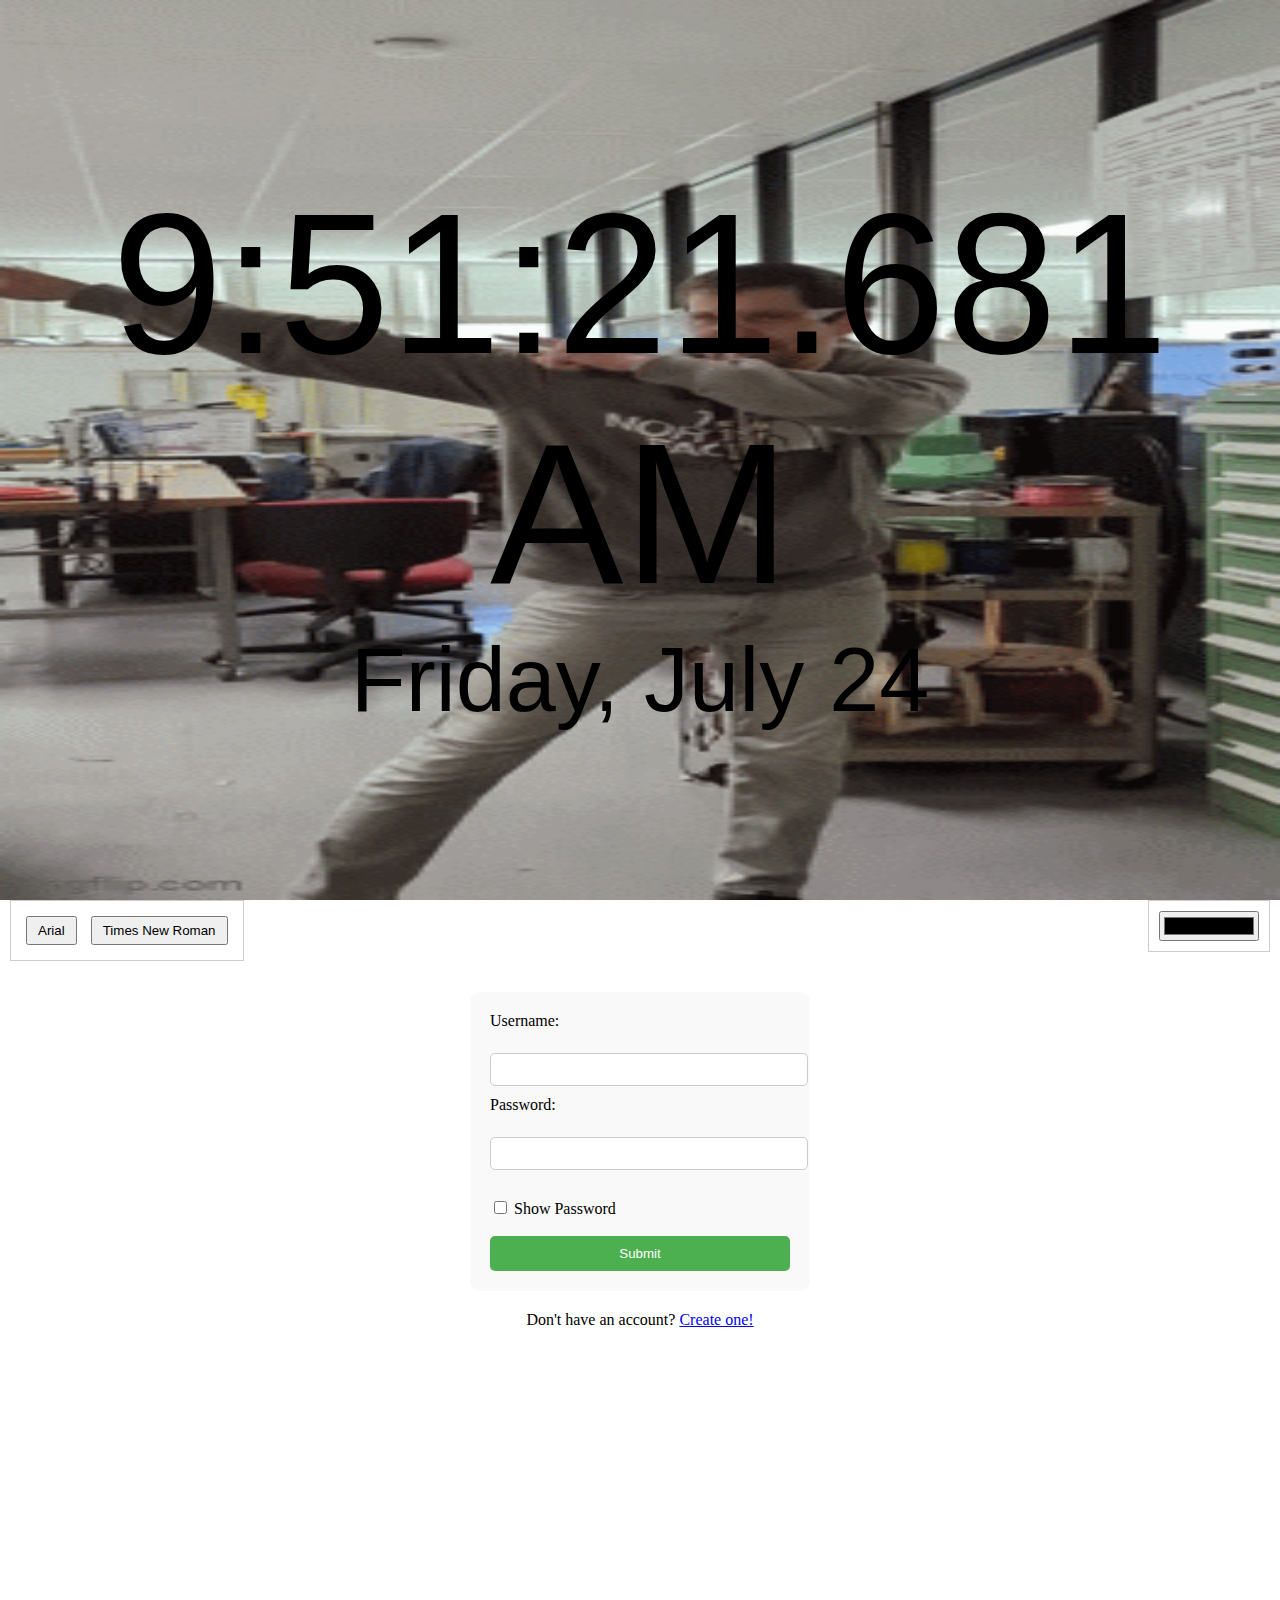
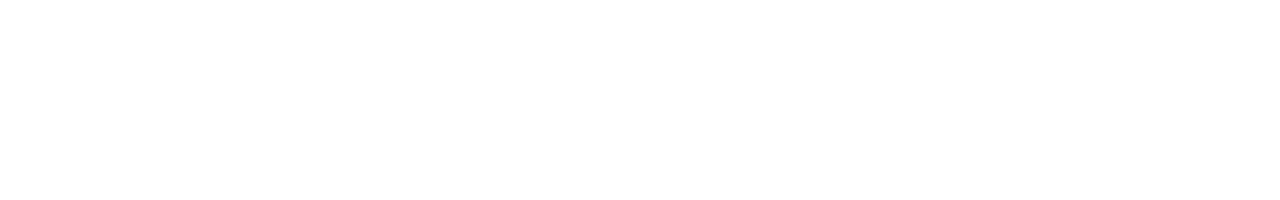
<file: index.html>
<!DOCTYPE html>
<html lang="en">
<head>
    <meta charset="UTF-8">
    <meta name="viewport" content="width=device-width, initial-scale=1.0">
    <title>Clock</title>
    <link rel="stylesheet" href="static/styles.css" type="text/css">
</head>
<body>
  <div class="top-screen">

    <!-- Clock and date -->
    <div class="container">
        <div id="countdown" class="countdown"></div>
        <div id="clock" class="clock"></div>
        <div id="date" class="date"></div>
    </div>
  </div>

  <div class="white-screen">
 <!-- Color Selector -->
 <div class="color-selector">
  <input type="color" id="fontColor" value="#000000">
</div>

<!-- Font Options -->
<div class="font-options">
  <button onclick="changeFont('Arial')">Arial</button>
  <button onclick="changeFont('Times New Roman')">Times New Roman</button>
</div>

  <!-- Login Form Section -->
  <div class="login-section">
    <div class="login-form">
        <form method="post" action="/login">
            <label for="username">Username:</label><br>
            <input type="text" id="username" name="username"><br>
            <label for="password">Password:</label><br>
            <input type="password" id="password" name="password"><br><br>
            <input type="checkbox" id="showPassword" onchange="togglePassword()"> Show Password<br><br>            
            <input type="submit" value="Submit">
        </form>
    </div>

    <!-- Link to create an account -->
    <div class="create-account-link">
        <p>Don't have an account? <a href="/create">Create one!</a></p>
    </div>
  </div>


  
  <script>
    function togglePassword() {
        var passwordField = document.getElementById("password");
        var showPasswordCheckbox = document.getElementById("showPassword");
        if (showPasswordCheckbox.checked) {
            passwordField.type = "text";
        } else {
            passwordField.type = "password";
        }
    }
</script>



<script src="static/script.js"></script>

</body>


</html>
</file>
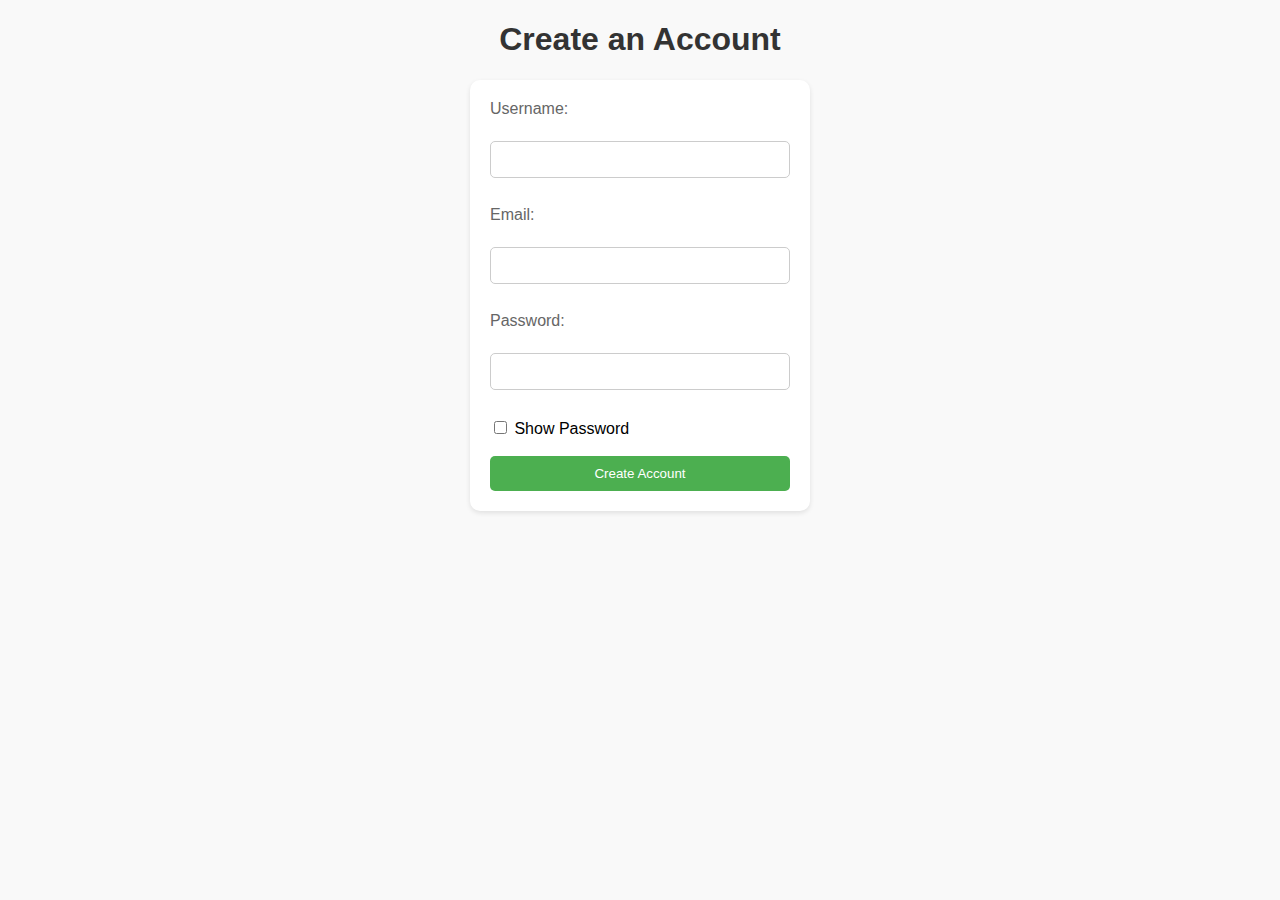
<file: create.html>
<!DOCTYPE html>
<html lang="en">
<head>
    <meta charset="UTF-8">
    <meta name="viewport" content="width=device-width, initial-scale=1.0">
    <title>Create Account</title>
    <link rel="stylesheet" href="static/create.css">
</head>
<body>
    <h1>Create an Account</h1>
    <form action="/submit_account" method="POST">
      <label for="username">Username:</label><br>
      <input type="text" id="username" name="username" required><br><br>
      <label for="email">Email:</label><br>
      <input type="email" id="email" name="email" required><br><br>
      <label for="password">Password:</label><br>
      <input type="password" id="password" name="password" required><br><br>
      <input type="checkbox" id="showPassword" onchange="togglePasswordVisibility()"> Show Password<br><br>
      <input type="submit" value="Create Account">
  </form>

  <script>
    function togglePasswordVisibility() {
        var passwordInput = document.getElementById("password");
        if (passwordInput.type === "password") {
            passwordInput.type = "text";
        } else {
            passwordInput.type = "password";
        }
    }
</script>

</body>
</html>
</file>
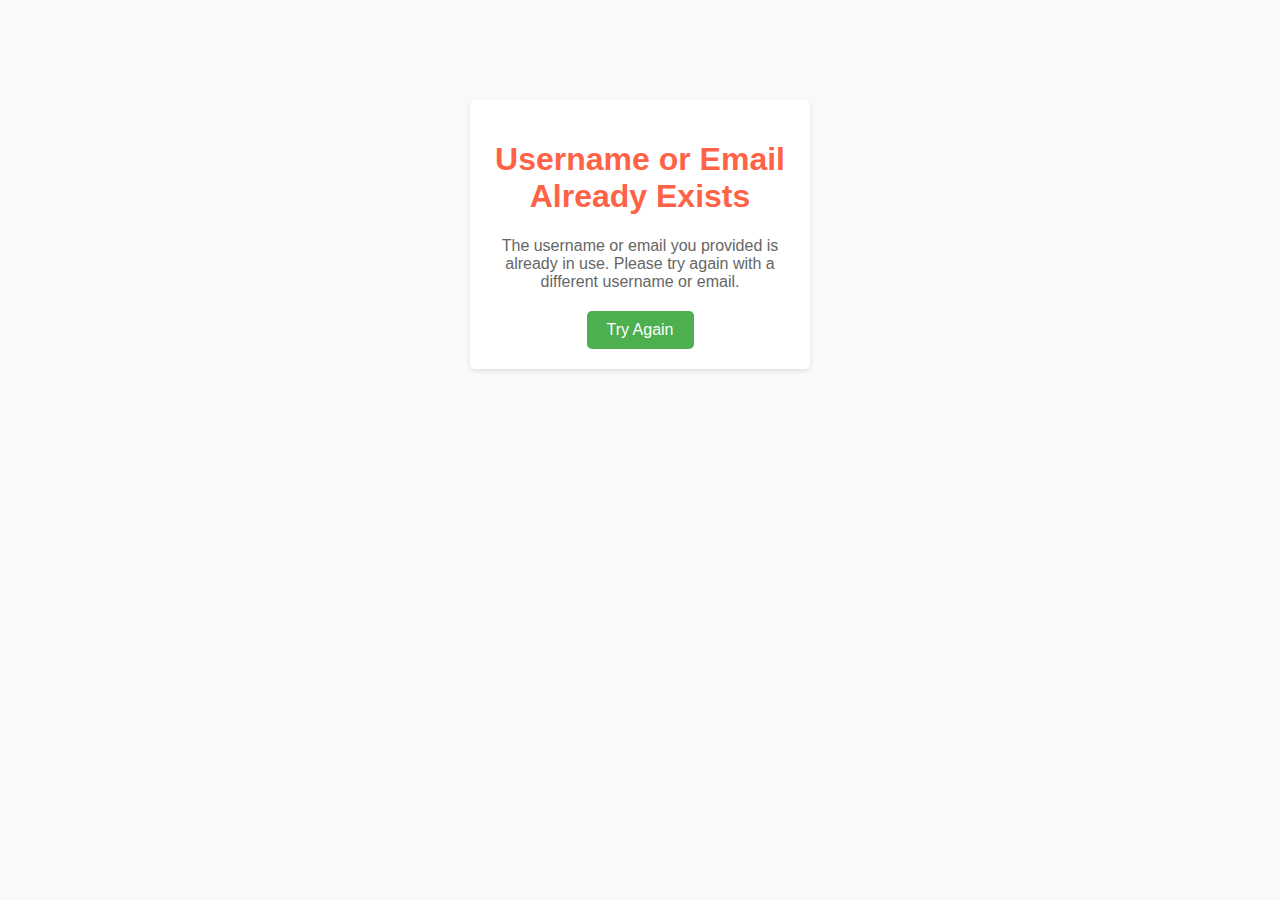
<file: existing.html>
<!DOCTYPE html>
<html lang="en">
<head>
    <meta charset="UTF-8">
    <meta name="viewport" content="width=device-width, initial-scale=1.0">
    <title>Username or Email Already Exists</title>
    <link rel="stylesheet" href="static/existing.css">
</head>
<body>
    <div class="container">
        <h1>Username or Email Already Exists</h1>
        <p>The username or email you provided is already in use. Please try again with a different username or email.</p>
        <a href="/create" class="btn">Try Again</a>
    </div>
</body>
</html>
</file>
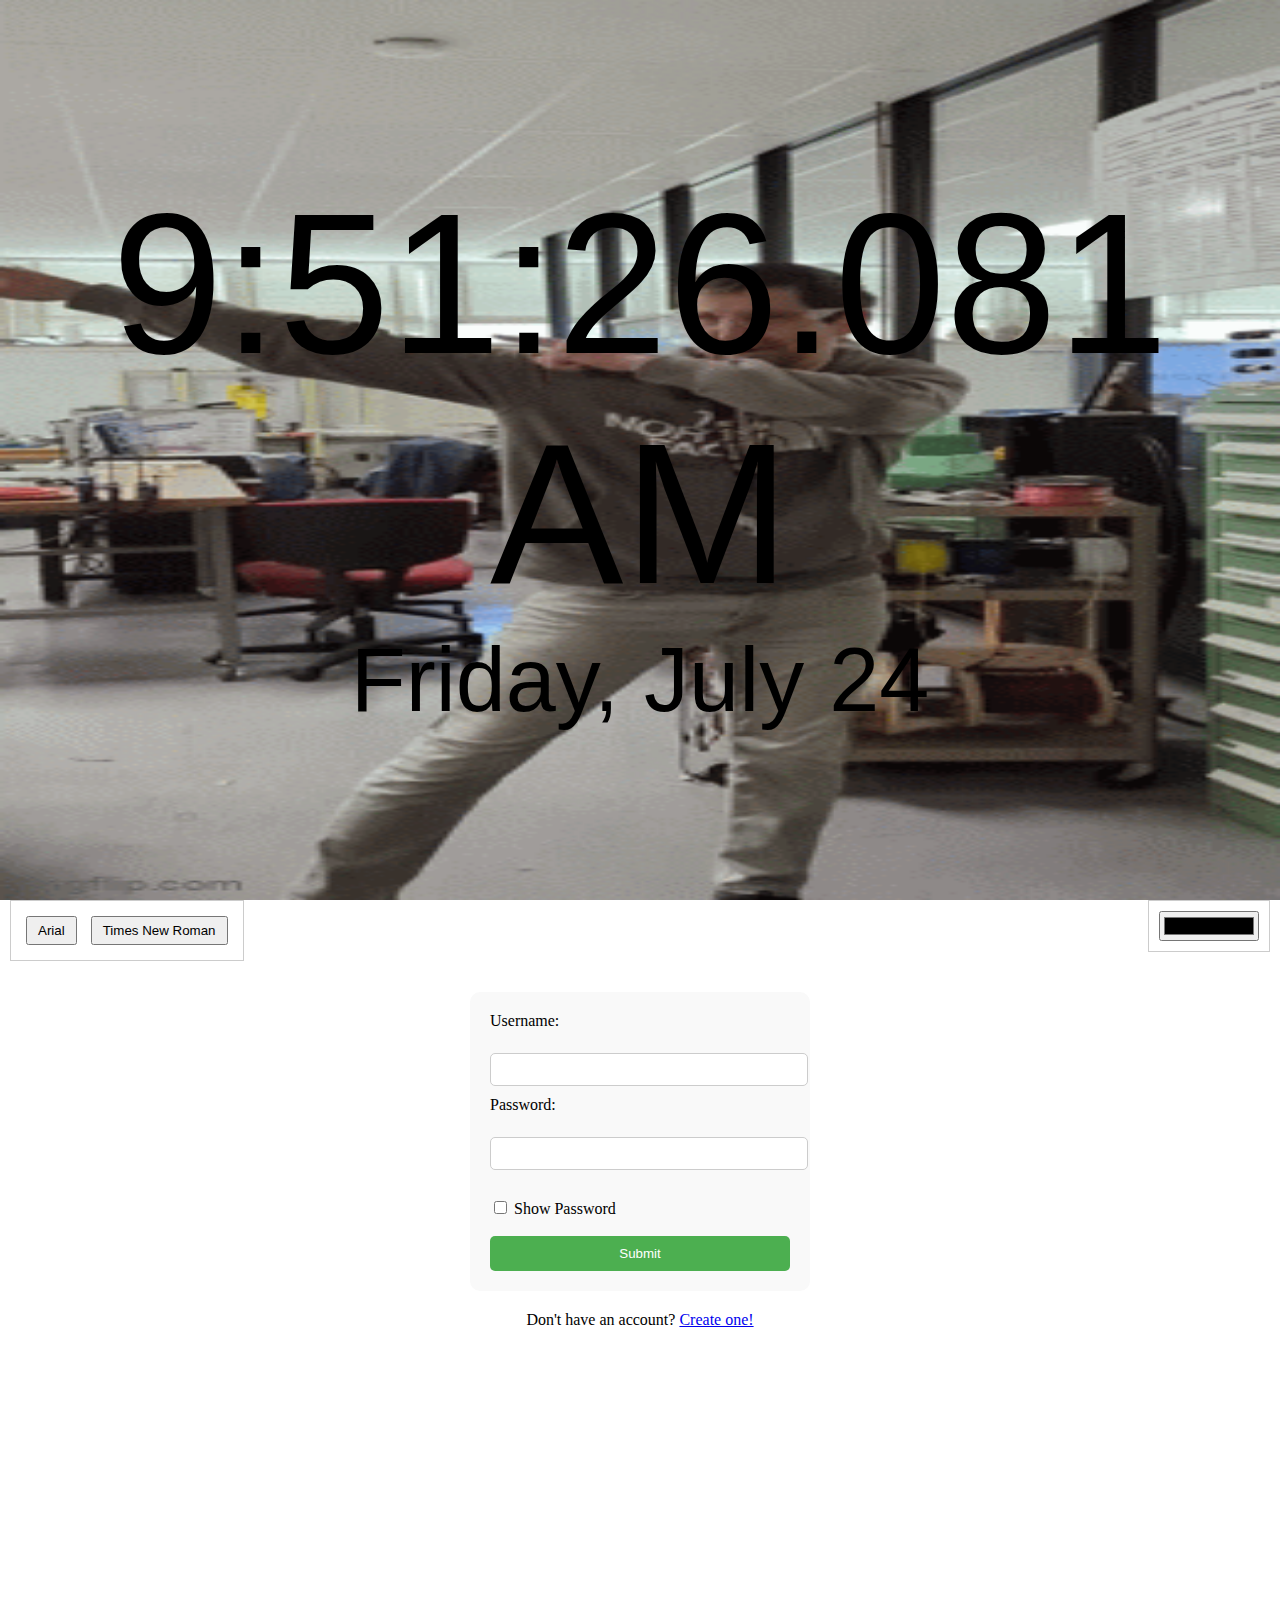
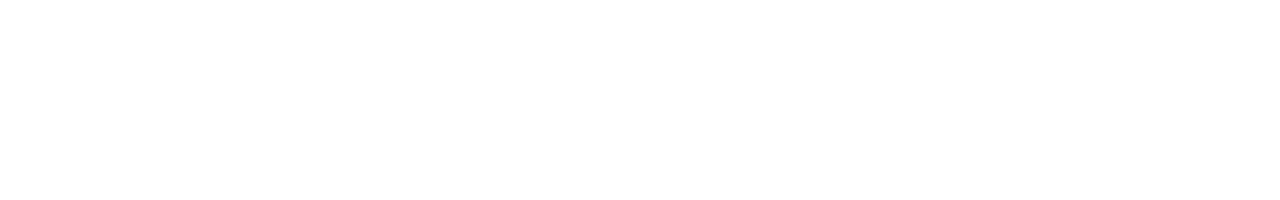
<file: index (countdown).html>
<!DOCTYPE html>
<html lang="en">
<head>
    <meta charset="UTF-8">
    <meta name="viewport" content="width=device-width, initial-scale=1.0">
    <title>Clock</title>
    <link rel="stylesheet" href="static/styles.css" type="text/css">
</head>
<body>
  <div class="top-screen">

    <!-- Clock and date -->
    <div class="container">
        <div id="countdown" class="countdown"></div>
        <div id="clock" class="clock"></div>
        <div id="date" class="date"></div>
    </div>
  </div>

  <div class="white-screen">
 <!-- Color Selector -->
 <div class="color-selector">
  <input type="color" id="fontColor" value="#000000">
</div>

<!-- Font Options -->
<div class="font-options">
  <button onclick="changeFont('Arial')">Arial</button>
  <button onclick="changeFont('Times New Roman')">Times New Roman</button>
</div>

  <!-- Login Form Section -->
  <div class="login-section">
    <div class="login-form">
        <form method="post" action="/login">
            <label for="username">Username:</label><br>
            <input type="text" id="username" name="username"><br>
            <label for="password">Password:</label><br>
            <input type="password" id="password" name="password"><br><br>
            <input type="checkbox" id="showPassword" onchange="togglePassword()"> Show Password<br><br>            
            <input type="submit" value="Submit">
        </form>
    </div>

    <!-- Link to create an account -->
    <div class="create-account-link">
        <p>Don't have an account? <a href="/create">Create one!</a></p>
    </div>
  </div>


  
  <script>
    function togglePassword() {
        var passwordField = document.getElementById("password");
        var showPasswordCheckbox = document.getElementById("showPassword");
        if (showPasswordCheckbox.checked) {
            passwordField.type = "text";
        } else {
            passwordField.type = "password";
        }
    }
</script>



<script src="static/script.js"></script>

</body>


</html>
</file>
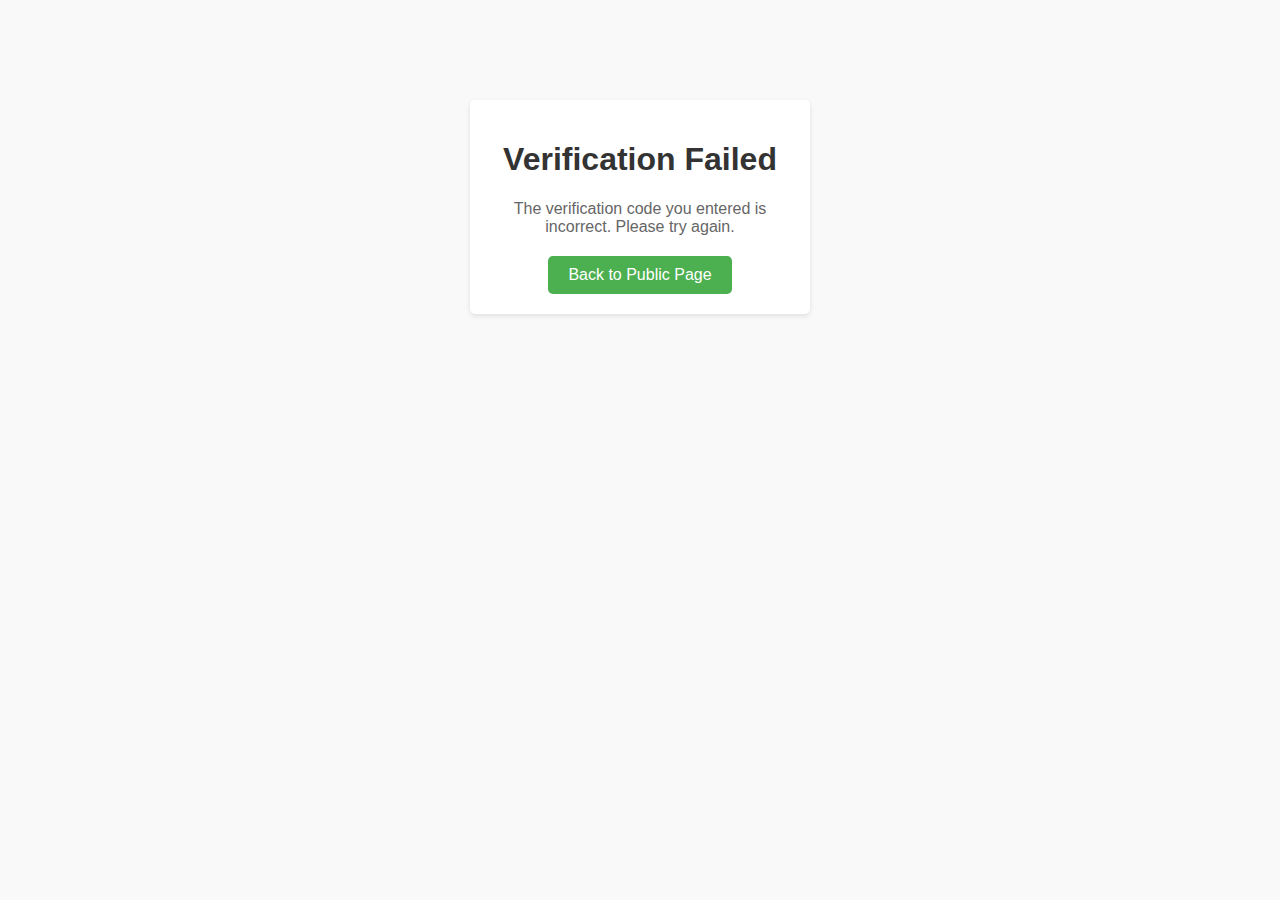
<file: nope.html>
<!DOCTYPE html>
<html lang="en">
<head>
    <meta charset="UTF-8">
    <meta name="viewport" content="width=device-width, initial-scale=1.0">
    <title>Verification Failed</title>
    <link rel="stylesheet" href="static/nope.css">
</head>
<body>
    <div class="container">
        <h1>Verification Failed</h1>
        <p>The verification code you entered is incorrect. Please try again.</p>
        <a href="/public" class="btn">Back to Public Page</a>
    </div>
</body>
</html>
</file>
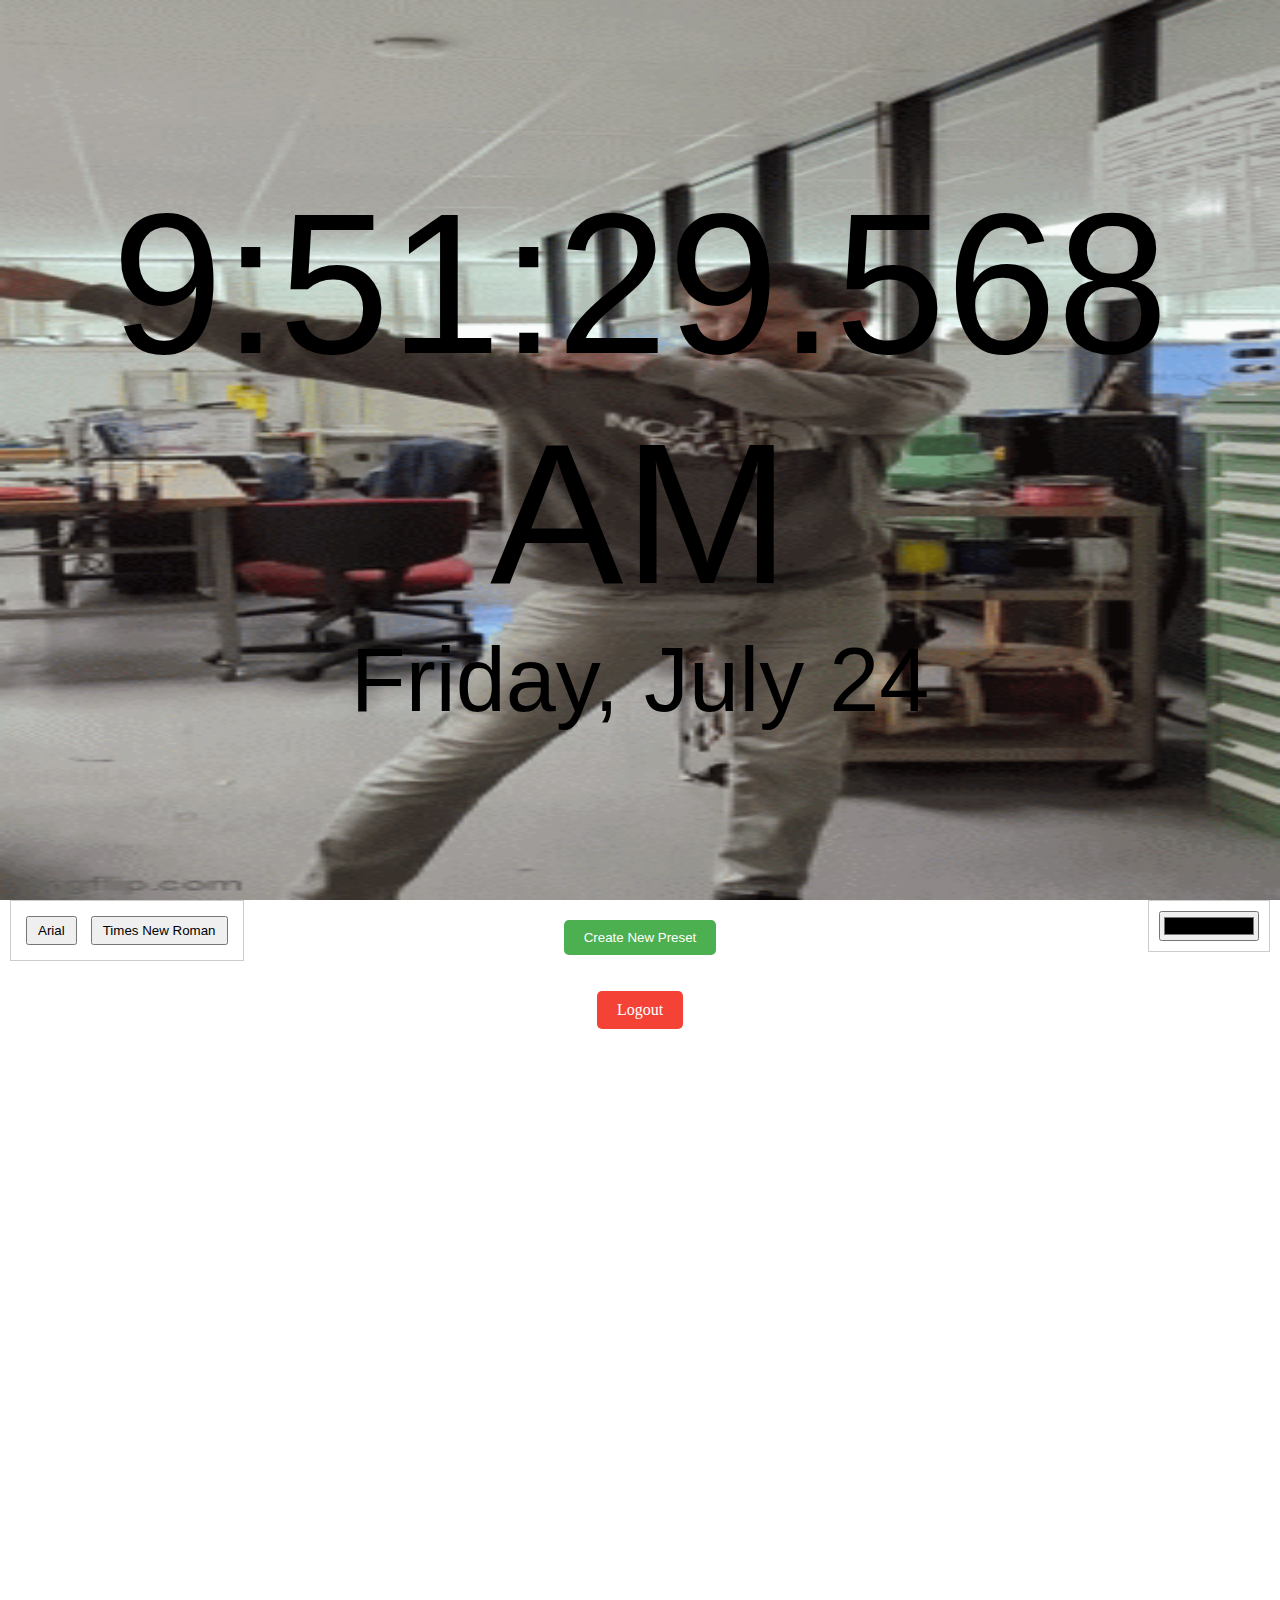
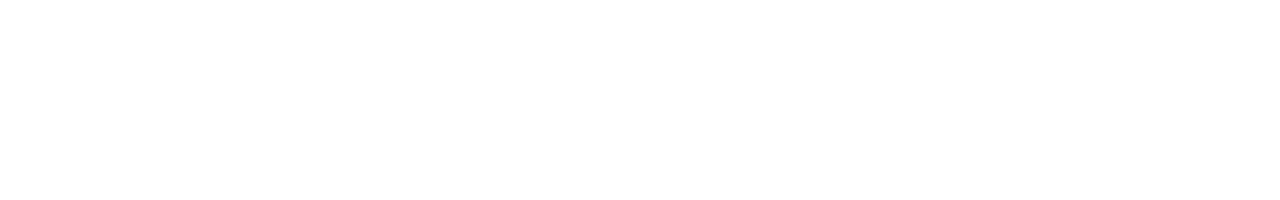
<file: private (normal).html>
<!DOCTYPE html>
<html lang="en">
<head>
    <meta charset="UTF-8">
    <meta name="viewport" content="width=device-width, initial-scale=1.0">
    <title>Clock</title>
    <link rel="stylesheet" href="static/private.css" type="text/css">
</head>
<body>
  <div class="top-screen">

    <!-- Clock and date -->
    <div class="container">
        <div id="clock" class="clock"></div>
        <div id="date" class="date"></div>
    </div>
  </div>

  <div class="white-screen">
    <!-- Color Selector -->
    <div id="colorSelector" class="color-selector">
        <input type="color" id="fontColor" value="#000000">
    </div>

    <!-- Font Options -->
    <div id="fontOptions" class="font-options">
        <button onclick="changeFont('Arial')">Arial</button>
        <button onclick="changeFont('Times New Roman')">Times New Roman</button>
        <!-- <button onclick="changeFont('Courier New')">Courier New</button> -->
    </div>

    <form action="/create_preset" method="post" class="preset">
      <input type="hidden" id="currentFont" name="current_font" value="">
      <input type="hidden" id="currentColor" name="current_color" value="">
      <div class="containerr"><input type="submit" value="Create New Preset"></div>
    </form>




    <div class="logout-link">
      <p><a href="#" id="logout-link">Logout</a></p>
  </div>
  
  <!-- Logout Confirmation Modal -->
  <div id="logout-modal" class="modal">
      <div class="modal-content">
          <span class="close">&times;</span>
          <p>Are you sure you want to logout?</p>
          <button id="cancel-btn">Cancel</button>
          <button id="logout-btn">Logout</button>
      </div>
  </div>
  
  </div>






  <script>
    // Function to handle form submission
function handleSubmit(event) {
    // Prevent the default form submission
    event.preventDefault();
    
    // Get the current font and color values
    var currentFont = document.getElementById("currentFont").value;
    var currentColor = document.getElementById("currentColor").value;
    
    console.log("Current Font:", currentFont);
    console.log("Current Color:", currentColor);
    
    // Update the form with the current font and color values
    var form = document.querySelector('.preset');
    form.elements['current_font'].value = currentFont;
    form.elements['current_color'].value = currentColor;
    
    // Submit the form
    form.submit();
}

// Add event listener to the form for submitting the form
document.querySelector('.preset').addEventListener('submit', handleSubmit);

</script>








<script>
  // Get the logout link and modal
var logoutLink = document.getElementById("logout-link");
var modal = document.getElementById("logout-modal");

// When the logout link is clicked, show the modal
logoutLink.addEventListener("click", function() {
    modal.style.display = "block";
});

// When the user clicks on the 'x' or outside the modal, close it
window.addEventListener("click", function(event) {
    if (event.target == modal) {
        modal.style.display = "none";
    }
});

// Close the modal when clicking the 'x'
var closeBtn = document.getElementsByClassName("close")[0];
closeBtn.addEventListener("click", function() {
    modal.style.display = "none";
});

// When the cancel button is clicked, close the modal
var cancelBtn = document.getElementById("cancel-btn");
cancelBtn.addEventListener("click", function() {
    modal.style.display = "none";
});

// When the logout button is clicked, perform logout action
var logoutBtn = document.getElementById("logout-btn");
logoutBtn.addEventListener("click", function() {
        window.location.href = '/logout';
    });


</script>

<script src="static/script.js"></script>
</body>


</html>
</file>
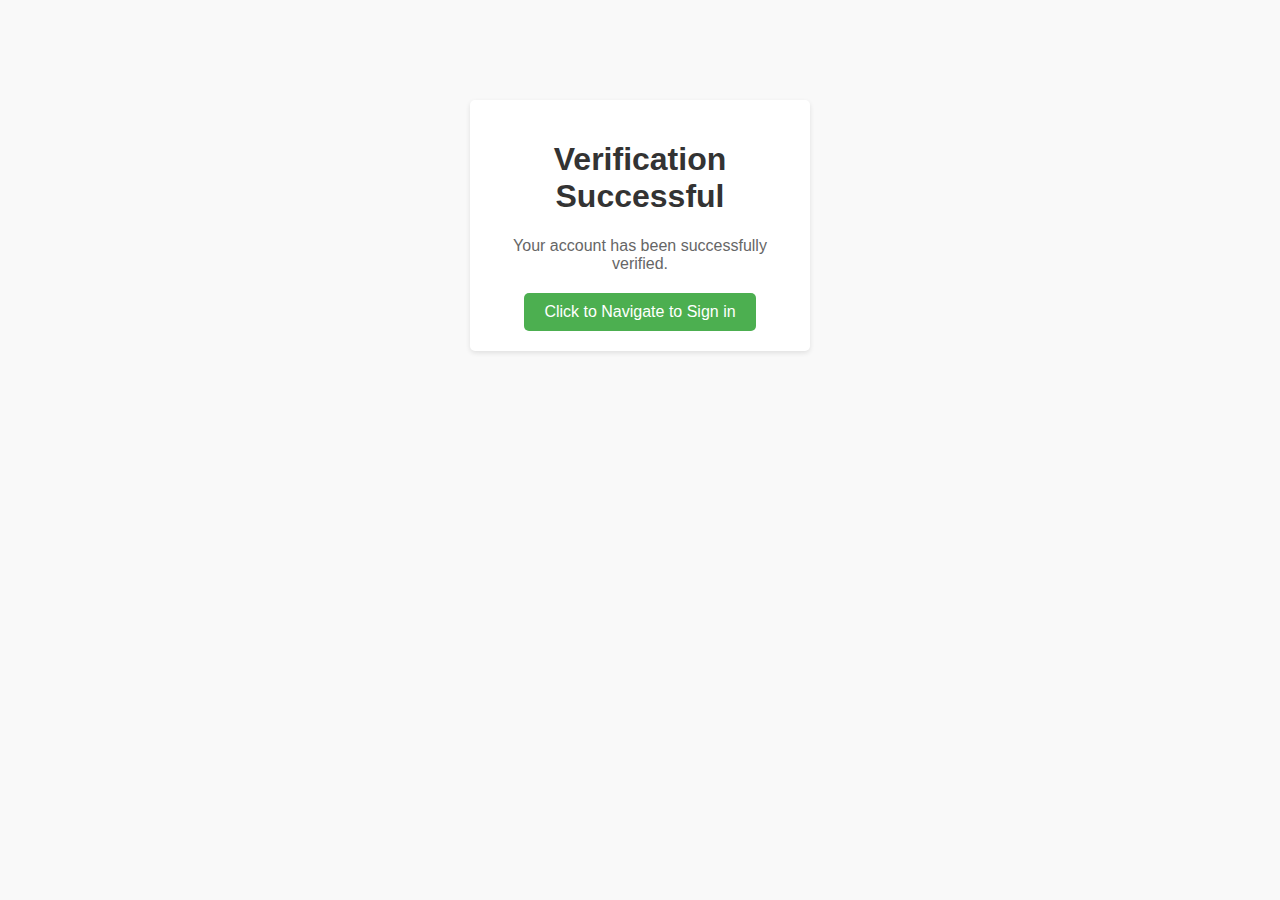
<file: success.html>
<!DOCTYPE html>
<html lang="en">
<head>
    <meta charset="UTF-8">
    <meta name="viewport" content="width=device-width, initial-scale=1.0">
    <title>Verification Successful</title>
    <link rel="stylesheet" href="static/success.css">
</head>
<body>
    <div class="container">
        <h1>Verification Successful</h1>
        <p>Your account has been successfully verified.</p>
        <a href="/public" class="btn">Click to Navigate to Sign in</a>
    </div>
</body>
</html>
</file>
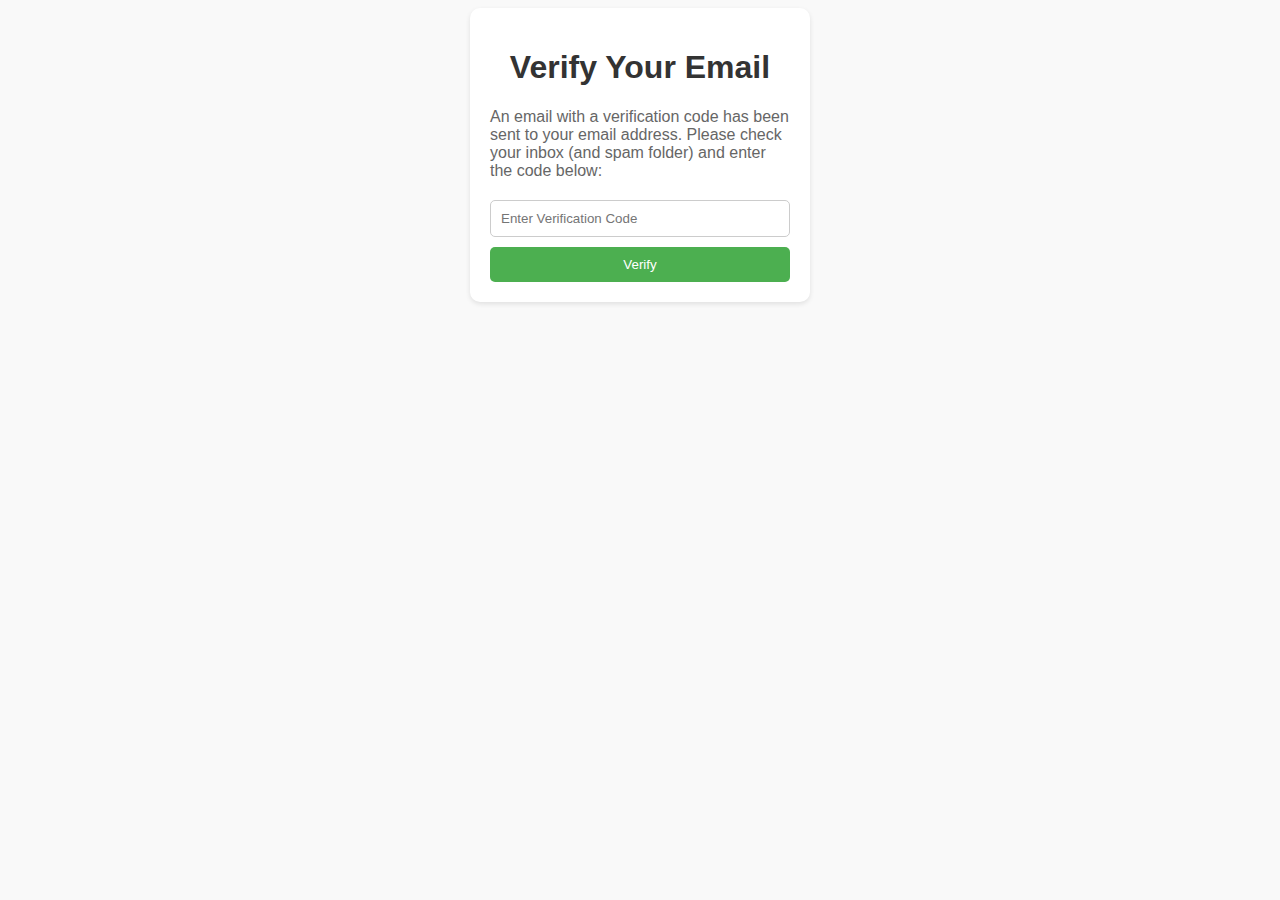
<file: verify.html>
<!DOCTYPE html>
<html lang="en">
<head>
    <meta charset="UTF-8">
    <meta name="viewport" content="width=device-width, initial-scale=1.0">
    <title>Verify Email</title>
    <link rel="stylesheet" href="static/verify.css">
</head>
<body>
    <div class="container">
        <h1>Verify Your Email</h1>
        <p>An email with a verification code has been sent to your email address. Please check your inbox (and spam folder) and enter the code below:</p>
        <form action="/verify_code" method="POST">
            <input type="text" name="verification_code" placeholder="Enter Verification Code" required>
            <input type="submit" value="Verify">
        </form>
    </div>
</body>
</html>
</file>
<file: static/styles.css>
body {
  margin: 0;
  padding: 0;
  height: 100vh;
  display: flex;
  justify-content: center;
  align-items: center;
  background-image: url('/static/gikis.gif');
  background-size: 100% 100%; /* Updated */
  background-position: center;
  background-repeat: no-repeat;
}

.white-screen {
  position: absolute;
  top: 100vh;
  left: 0;
  width: 100%;
  height: 100%;
  background-color: white;
}

.container {
  width:100%;
  position: absolute;
  top: 50%;
  left: 50%;
  transform: translate(-50%, -50%);
  text-align: center;
}




.clock, .date {
  font-family: Arial, sans-serif;
}

.clock {
  font-size: 300px;
}

.date {
  font-size: 160px;
}

.color-selector {
  position: absolute;
  right: 10px;
  padding: 10px;
  background-color: white;
  border: 1px solid #ccc;
  z-index: 2;
}

.color-selector input[type="color"] {
  width: 100px;
  height: 30px;
}

.font-options {
  position: absolute;
  left: 10px;
  padding: 10px;

  
  background-color: white;
  border: 1px solid #ccc;
  z-index: 2;
}

.font-options button {
  margin: 5px;
  padding: 5px 10px;
}


.scrollable-content {
  height: 200vh; /* Set height to 200% of viewport height to enable scrolling */
  overflow-y: auto; /* Enable vertical scrolling */
}


.containerr {
  display: flex;
  justify-content: center;
  align-items: center;
  height: 100%;
}


.preset{
  padding: 10px 20px;
  background-color: #4CAF50;
  color: white;
  text-align: center;
  text-decoration: none;
  font-size: 16px;
  border-radius: 5px;
  border: none;
  cursor: pointer;
  transition: background-color 0.3s ease;
  width: auto; /* Set button width to auto */
  max-width: 200px; /* Set max-width to limit button width */
}


.preset:hover {
  background-color: #45a049; /* Darker green on hover */
}










/* Positioning for the login section */
.login-section {
  position: absolute;
  top: 8vh; /* This positions the login section at the bottom of the viewport */
  width: 100%;
  text-align: center;
}


/* Style for the form */
.login-form {
  margin: 20px auto;
  padding: 20px;
  background-color: #f9f9f9;
  border-radius: 10px;
  text-align: center;
  width: 300px; /* Adjust width as needed */
}

.login-form form {
  text-align: left;
}

.login-form label {
  display: block;
  margin-bottom: 5px;
}

.login-form input[type="text"],
.login-form input[type="password"] {
  width: 100%;
  padding: 8px;
  margin-bottom: 10px;
  border: 1px solid #ccc;
  border-radius: 5px;
}

.login-form input[type="submit"] {
  width: 100%;
  padding: 10px;
  background-color: #4CAF50;
  color: white;
  border: none;
  border-radius: 5px;
  cursor: pointer;
}

.login-form input[type="submit"]:hover {
  background-color: #45a049;
}

/* Style for the create account link */
.create-account-link {
  margin-top: 20px;
  text-align: center;
}


/* Style for the create account link */
.logout-link {
  margin-top: 20px;
  text-align: center;
  top: 100vh;
}











@media screen and (max-width: 2070px) {
  .clock {
      font-size: 220px;
  }
  
  .date {
      font-size: 110px;
  }

  /* Adjust font size for Courier New */
  .clock[data-font="Courier New"] {
      font-size: calc(300px - 30px); /* 10 pixels smaller than Arial */
  }

  .date[data-font="Courier New"] {
      font-size: calc(110px - 20px); /* 10 pixels smaller than Arial */
  }
}

@media screen and (max-width: 1540px) {
  .clock {
      font-size: 200px;
  }
  
  .date {
      font-size: 90px;
  }

  /* Adjust font size for Courier New */
  .clock[data-font="Courier New"] {
      font-size: calc(200px - 30px); /* 10 pixels smaller than Arial */
  }

  .date[data-font="Courier New"] {
      font-size: calc(90px - 20px); /* 10 pixels smaller than Arial */
  }
}


@media screen and (max-width: 1201px) {

  /* Adjust font size for Courier New */
  .clock[data-font="Courier New"] {
      font-size: calc(150px - 30px); /* 10 pixels smaller than Arial */
  }

  .date[data-font="Courier New"] {
      font-size: calc(40px - 20px); /* 10 pixels smaller than Arial */
  }
}

@media screen and (max-width: 1030px) {
  .clock {
      font-size: 150px;
  }
  
  .date {
      font-size: 40px;
  }

}



@media screen and (max-width: 780px) {
  .clock {
      font-size: 90px;
  }
  
  .date {
      font-size: 20px;
  }

  /* Adjust font size for Courier New */
  .clock[data-font="Courier New"] {
      font-size: calc(90px - 30px); /* 10 pixels smaller than Arial */
  }

  .date[data-font="Courier New"] {
      font-size: calc(20px - 20px); /* 10 pixels smaller than Arial */
  }
}
</file>
<file: static/create.css>
/* Custom CSS for the create account form */

body {
  font-family: Arial, sans-serif;
  background-color: #f9f9f9;
}

h1 {
  text-align: center;
  color: #333;
}

form {
  width: 300px;
  margin: 0 auto;
  padding: 20px;
  background-color: #fff;
  border-radius: 10px;
  box-shadow: 0 2px 5px rgba(0, 0, 0, 0.1);
}

label {
  display: block;
  margin-bottom: 5px;
  color: #666;
}

input[type="text"],
input[type="email"],
input[type="password"] {
  width: calc(100% - 22px); /* Adjust for padding */
  padding: 10px;
  margin-bottom: 10px;
  border: 1px solid #ccc;
  border-radius: 5px;
}

input[type="submit"] {
  width: 100%;
  padding: 10px;
  background-color: #4CAF50;
  color: white;
  border: none;
  border-radius: 5px;
  cursor: pointer;
}

input[type="submit"]:hover {
  background-color: #45a049;
}
</file>
<file: static/existing.css>
/* Custom CSS for the existing.html page */

body {
  font-family: Arial, sans-serif;
  background-color: #f9f9f9;
  margin: 0;
  padding: 0;
}

.container {
  width: 300px;
  margin: 100px auto;
  text-align: center;
  background-color: #fff;
  padding: 20px;
  border-radius: 5px;
  box-shadow: 0 2px 5px rgba(0, 0, 0, 0.1);
}

h1 {
  color: #ff6347; /* Tomato color */
}

p {
  color: #666;
  margin-bottom: 20px;
}

.btn {
  display: inline-block;
  padding: 10px 20px;
  background-color: #4CAF50;
  color: #fff;
  text-decoration: none;
  border-radius: 5px;
}

.btn:hover {
  background-color: #45a049;
}
</file>
<file: static/nope.css>
/* Custom CSS for the nope page */

body {
  font-family: Arial, sans-serif;
  background-color: #f9f9f9;
  margin: 0;
  padding: 0;
}

.container {
  width: 300px;
  margin: 100px auto;
  text-align: center;
  background-color: #fff;
  padding: 20px;
  border-radius: 5px;
  box-shadow: 0 2px 5px rgba(0, 0, 0, 0.1);
}

h1 {
  color: #333;
}

p {
  color: #666;
  margin-bottom: 20px;
}

.btn {
  display: inline-block;
  padding: 10px 20px;
  background-color: #4CAF50;
  color: #fff;
  text-decoration: none;
  border-radius: 5px;
}

.btn:hover {
  background-color: #45a049;
}
</file>
<file: static/private.css>
body {
  margin: 0;
  padding: 0;
  height: 100vh;
  display: flex;
  justify-content: center;
  align-items: center;
  background-image: url('/static/gikis.gif');
  background-size: 100% 100%; /* Updated */
  background-position: center;
  background-repeat: no-repeat;
}

.white-screen {
  position: absolute;
  top: 100vh;
  left: 0;
  width: 100%;
  height: 100%;
  background-color: white;
  display: flex;
  flex-direction: column;
  justify-content: top;
  align-items: center;
}

.container {
  width:100%;
  position: absolute;
  top: 50%;
  left: 50%;
  transform: translate(-50%, -50%);
  text-align: center;
}




.clock, .date {
  font-family: Arial, sans-serif;
}

.clock {
  font-size: 400px;
}

.date {
  font-size: 160px;
}

.color-selector {
  position: absolute;
  right: 10px;
  padding: 10px;
  background-color: white;
  border: 1px solid #ccc;
  z-index: 2;
}

.color-selector input[type="color"] {
  width: 100px;
  height: 30px;
}

.font-options {
  position: absolute;
  left: 10px;
  padding: 10px;
  background-color: white;
  border: 1px solid #ccc;
  z-index: 2;
}

.font-options button {
  margin: 5px;
  padding: 5px 10px;
}


.scrollable-content {
  height: 200vh; /* Set height to 200% of viewport height to enable scrolling */
  overflow-y: auto; /* Enable vertical scrolling */
}


.containerr {
  display: flex;
  justify-content: center;
  align-items: center;
  height: 100%;
}


.preset {
  background-color: #4CAF50;
  color: white;
  text-align: center;
  text-decoration: none;
  font-size: 16px;
  border-radius: 5px;
  border: none;
  cursor: pointer;
  transition: background-color 0.3s ease;
  width: auto; /* Set button width to auto */
  max-width: 200px; /* Set max-width to limit button width */
  margin-top: 20px;
}

.preset:hover {
  background-color: #45a049; /* Darker green on hover */
}

.preset input[type="submit"] {
  padding: 10px 20px; /* Add padding to the input */
  background-color: transparent; /* Set background color to transparent */
  color: inherit; /* Inherit text color from parent */
  border: none; /* Remove border */
  cursor: pointer; /* Ensure pointer cursor */
}

.logout-link a {
  display: inline-block;
  padding: 10px 20px;
  background-color: #f44336; /* Red color */
  color: white;
  text-decoration: none;
  border-radius: 5px;
  transition: background-color 0.3s ease;
  
}

.logout-link a:hover {
  background-color: #d32f2f; /* Darker red on hover */
}

/* Modal Styles */
.modal {
  display: none;
  position: fixed;
  z-index: 1;
  left: 0;
  top: 0;
  width: 100%;
  height: 100%;
  background-color: rgba(0, 0, 0, 0.5);
}

.modal-content {
  background-color: white;
  margin: 15% auto;
  padding: 20px;
  border: 1px solid #888;
  width: 50%;
  text-align: center;
}

.close {
  color: #aaa;
  float: right;
  font-size: 28px;
  font-weight: bold;
}

.close:hover,
.close:focus {
  color: black;
  text-decoration: none;
  cursor: pointer;
}

/* Button Styles */
#cancel-btn,
#logout-btn {
  padding: 10px 20px;
  margin: 5px;
  cursor: pointer;
}

#cancel-btn {
  background-color: #ccc;
}

#logout-btn {
  background-color: #f44336;
  color: white;
}

#logout-btn:hover {
  background-color: #d32f2f;
}










/* Positioning for the login section */
.login-section {
  position: absolute;
  top: 8vh; /* This positions the login section at the bottom of the viewport */
  width: 100%;
  text-align: center;
}


/* Style for the form */
.login-form {
  margin: 20px auto;
  padding: 20px;
  background-color: #f9f9f9;
  border-radius: 10px;
  text-align: center;
  width: 300px; /* Adjust width as needed */
}

.login-form form {
  text-align: left;
}

.login-form label {
  display: block;
  margin-bottom: 5px;
}

.login-form input[type="text"],
.login-form input[type="password"] {
  width: 100%;
  padding: 8px;
  margin-bottom: 10px;
  border: 1px solid #ccc;
  border-radius: 5px;
}

.login-form input[type="submit"] {
  width: 100%;
  padding: 10px;
  background-color: #4CAF50;
  color: white;
  border: none;
  border-radius: 5px;
  cursor: pointer;
}

.login-form input[type="submit"]:hover {
  background-color: #45a049;
}

/* Style for the create account link */
.create-account-link {
  margin-top: 20px;
  text-align: center;
}


/* Style for the create account link */
.logout-link {
  margin-top: 20px;
  text-align: center;
  top: 100vh;
}











@media screen and (max-width: 2070px) {
  .clock {
      font-size: 300px;
  }
  
  .date {
      font-size: 110px;
  }

  /* Adjust font size for Courier New */
  .clock[data-font="Courier New"] {
      font-size: calc(300px - 30px); /* 10 pixels smaller than Arial */
  }

  .date[data-font="Courier New"] {
      font-size: calc(110px - 20px); /* 10 pixels smaller than Arial */
  }
}

@media screen and (max-width: 1540px) {
  .clock {
      font-size: 200px;
  }
  
  .date {
      font-size: 90px;
  }

  /* Adjust font size for Courier New */
  .clock[data-font="Courier New"] {
      font-size: calc(200px - 30px); /* 10 pixels smaller than Arial */
  }

  .date[data-font="Courier New"] {
      font-size: calc(90px - 20px); /* 10 pixels smaller than Arial */
  }
}


@media screen and (max-width: 1201px) {

  /* Adjust font size for Courier New */
  .clock[data-font="Courier New"] {
      font-size: calc(150px - 30px); /* 10 pixels smaller than Arial */
  }

  .date[data-font="Courier New"] {
      font-size: calc(40px - 20px); /* 10 pixels smaller than Arial */
  }
}

@media screen and (max-width: 1030px) {
  .clock {
      font-size: 150px;
  }
  
  .date {
      font-size: 40px;
  }

}



@media screen and (max-width: 780px) {
  .clock {
      font-size: 90px;
  }
  
  .date {
      font-size: 20px;
  }

  /* Adjust font size for Courier New */
  .clock[data-font="Courier New"] {
      font-size: calc(90px - 30px); /* 10 pixels smaller than Arial */
  }

  .date[data-font="Courier New"] {
      font-size: calc(20px - 20px); /* 10 pixels smaller than Arial */
  }
}
</file>
<file: static/success.css>
/* Custom CSS for the success page */

body {
  font-family: Arial, sans-serif;
  background-color: #f9f9f9;
  margin: 0;
  padding: 0;
}

.container {
  width: 300px;
  margin: 100px auto;
  text-align: center;
  background-color: #fff;
  padding: 20px;
  border-radius: 5px;
  box-shadow: 0 2px 5px rgba(0, 0, 0, 0.1);
}

h1 {
  color: #333;
}

p {
  color: #666;
  margin-bottom: 20px;
}

.btn {
  display: inline-block;
  padding: 10px 20px;
  background-color: #4CAF50;
  color: #fff;
  text-decoration: none;
  border-radius: 5px;
}

.btn:hover {
  background-color: #45a049;
}
</file>
<file: static/verify.css>
/* Custom CSS for the verify page */

body {
  font-family: Arial, sans-serif;
  background-color: #f9f9f9;
}

.container {
  width: 300px;
  margin: 0 auto;
  padding: 20px;
  background-color: #fff;
  border-radius: 10px;
  box-shadow: 0 2px 5px rgba(0, 0, 0, 0.1);
}

h1 {
  text-align: center;
  color: #333;
}

p {
  color: #666;
  margin-bottom: 20px;
}

input[type="text"] {
  width: calc(100% - 22px); /* Adjust for padding */
  padding: 10px;
  margin-bottom: 10px;
  border: 1px solid #ccc;
  border-radius: 5px;
}

input[type="submit"] {
  width: 100%;
  padding: 10px;
  background-color: #4CAF50;
  color: white;
  border: none;
  border-radius: 5px;
  cursor: pointer;
}

input[type="submit"]:hover {
  background-color: #45a049;
}
</file>
